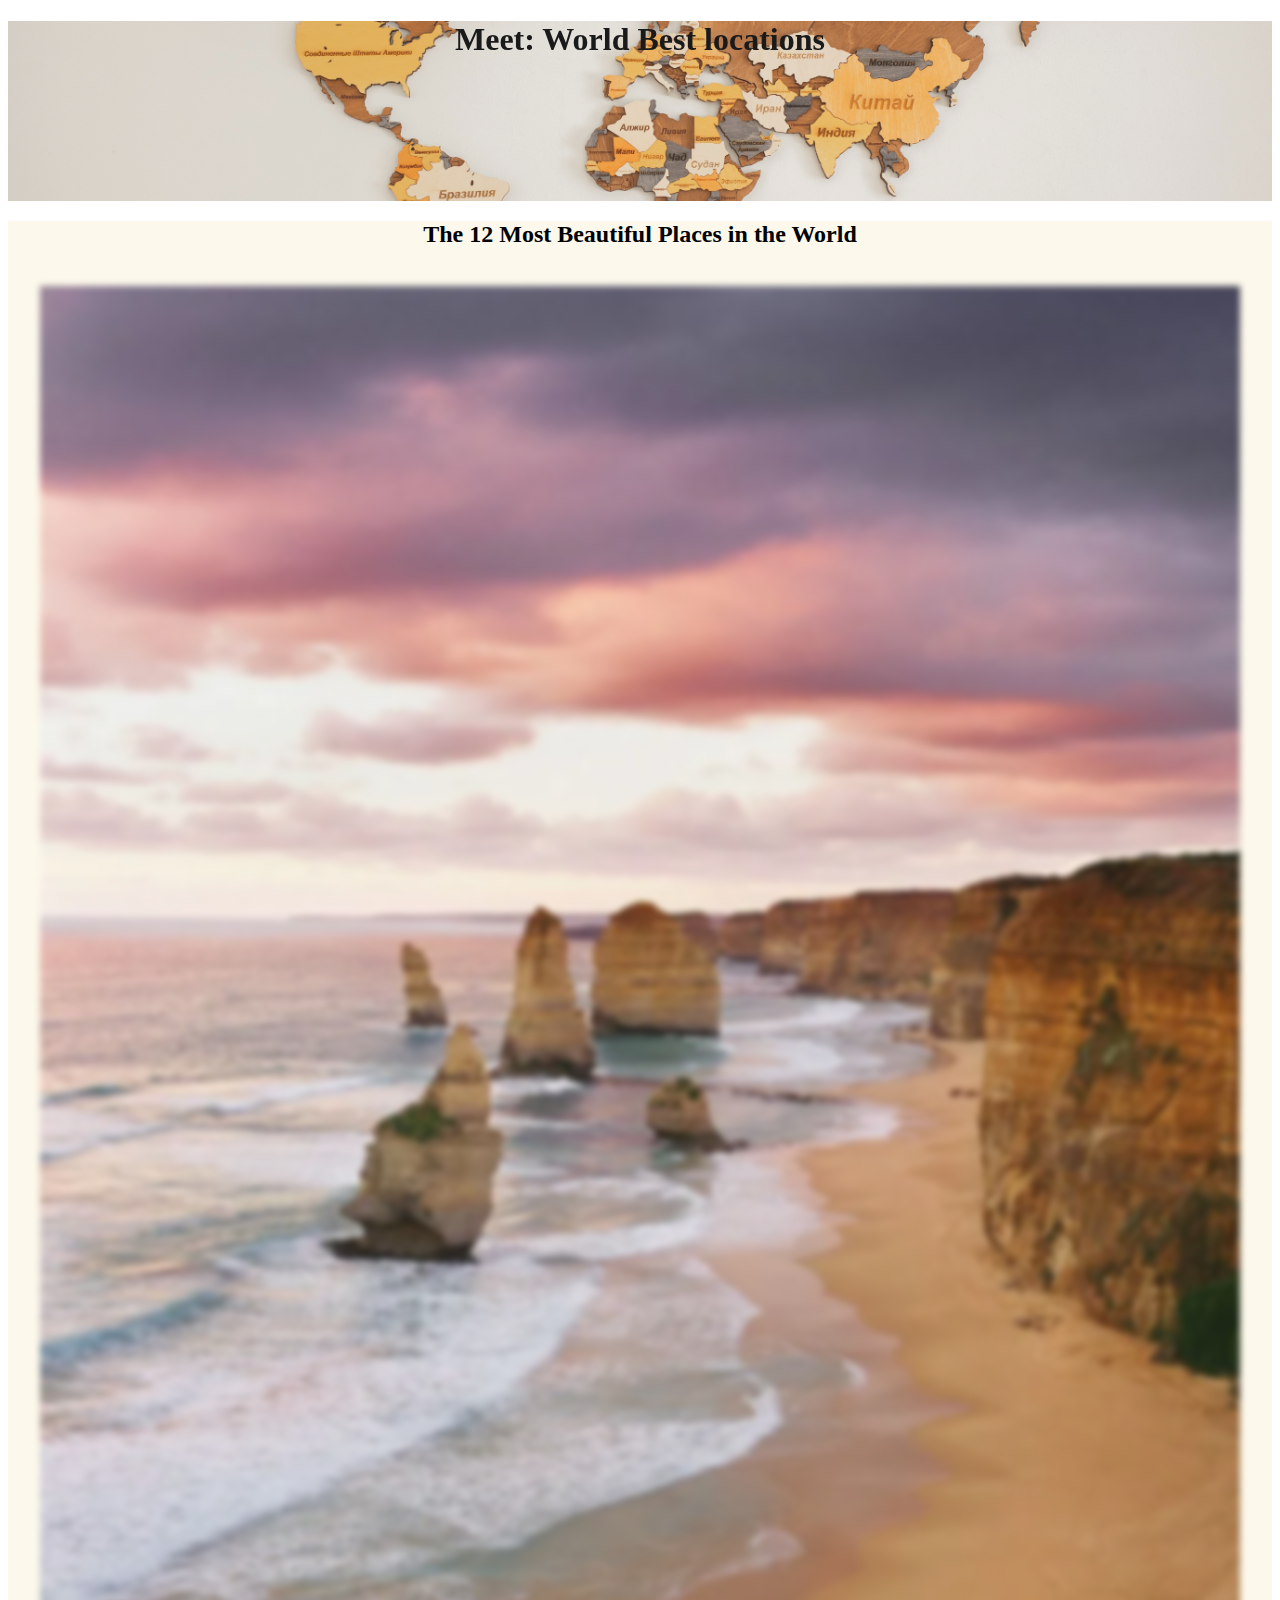
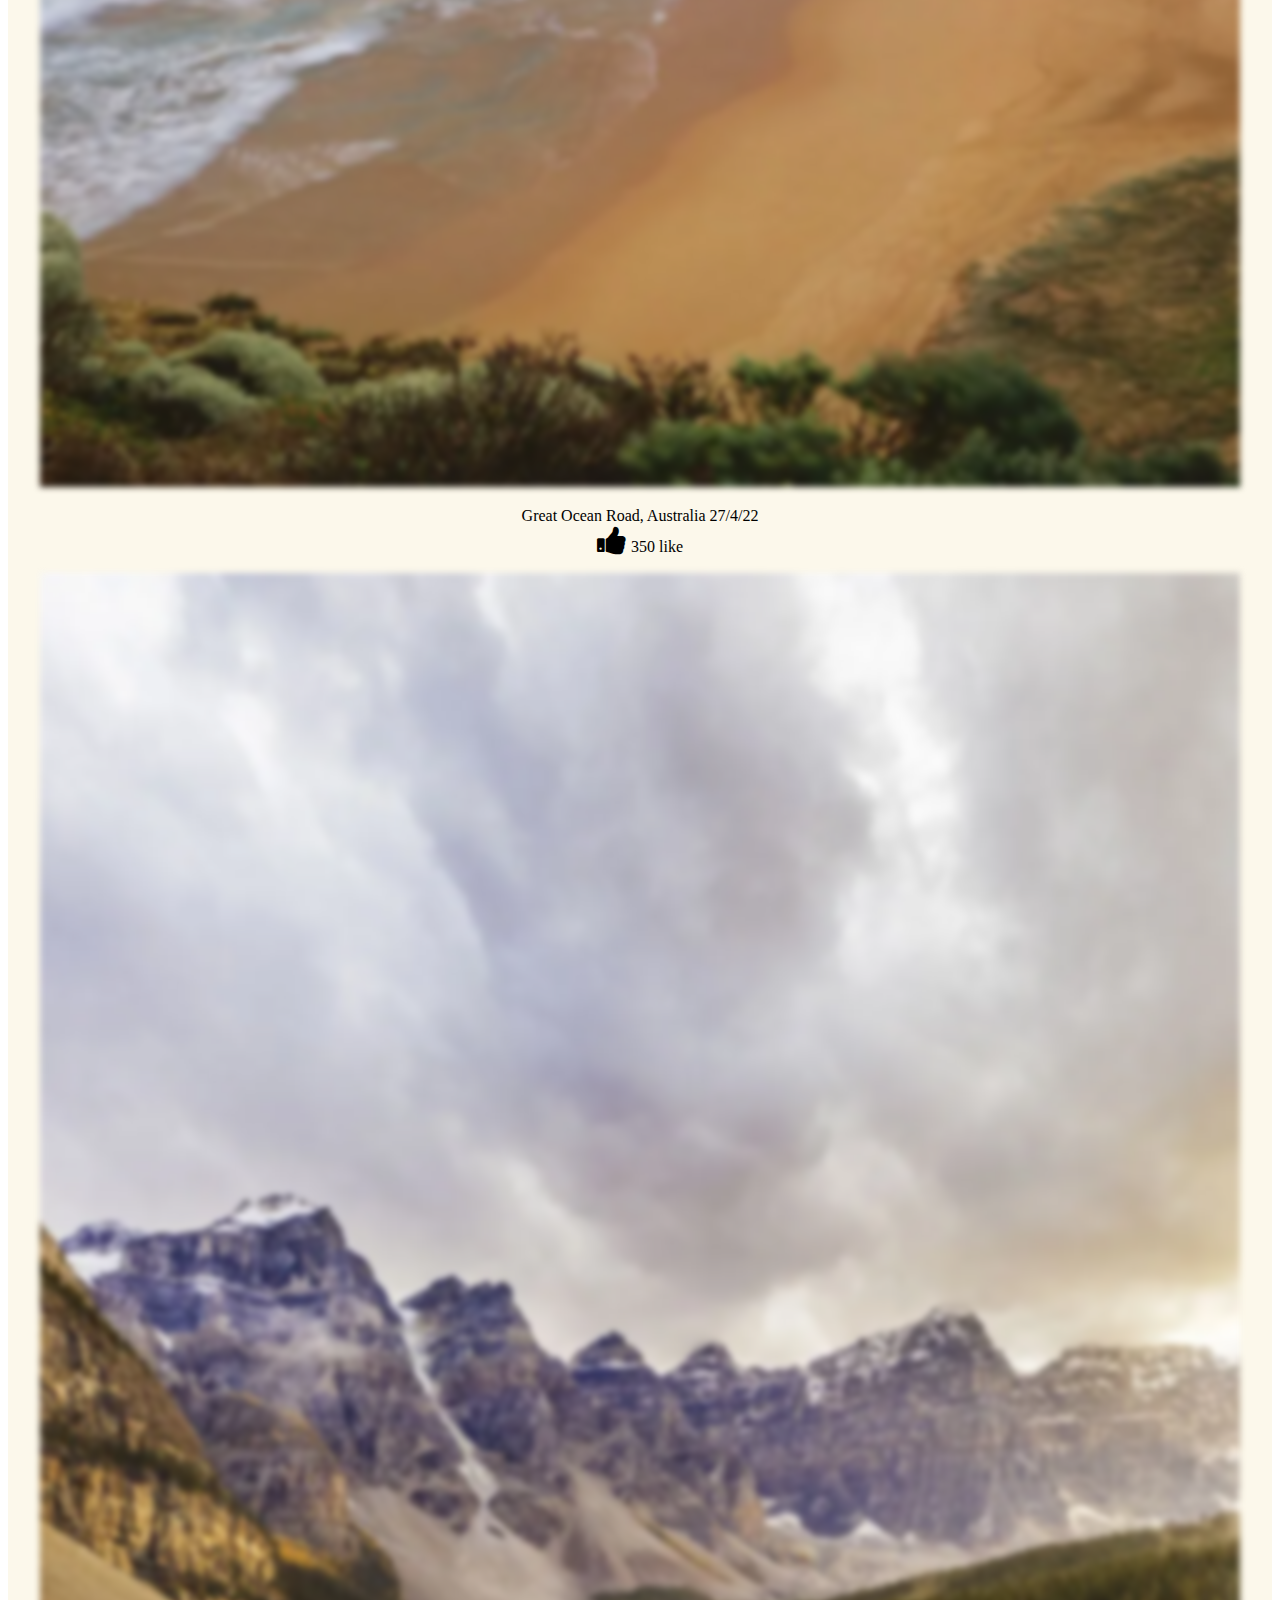
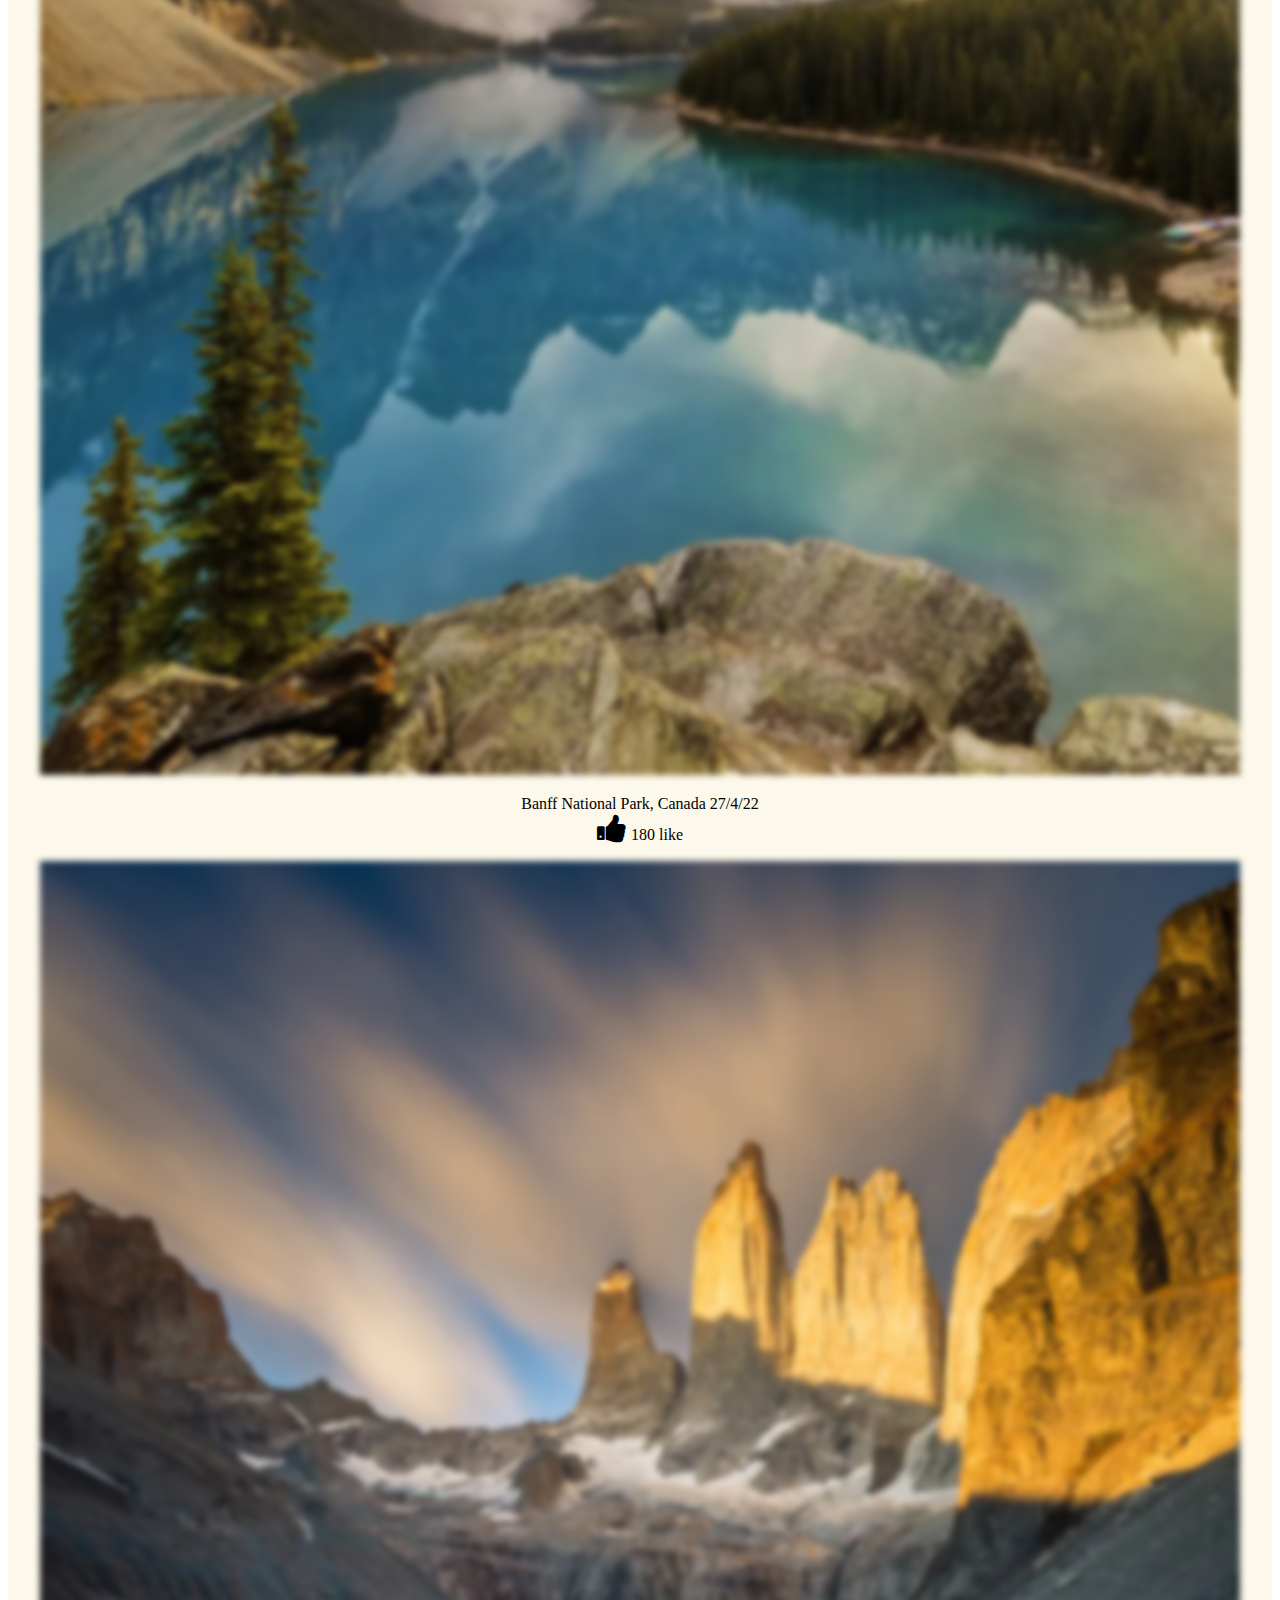
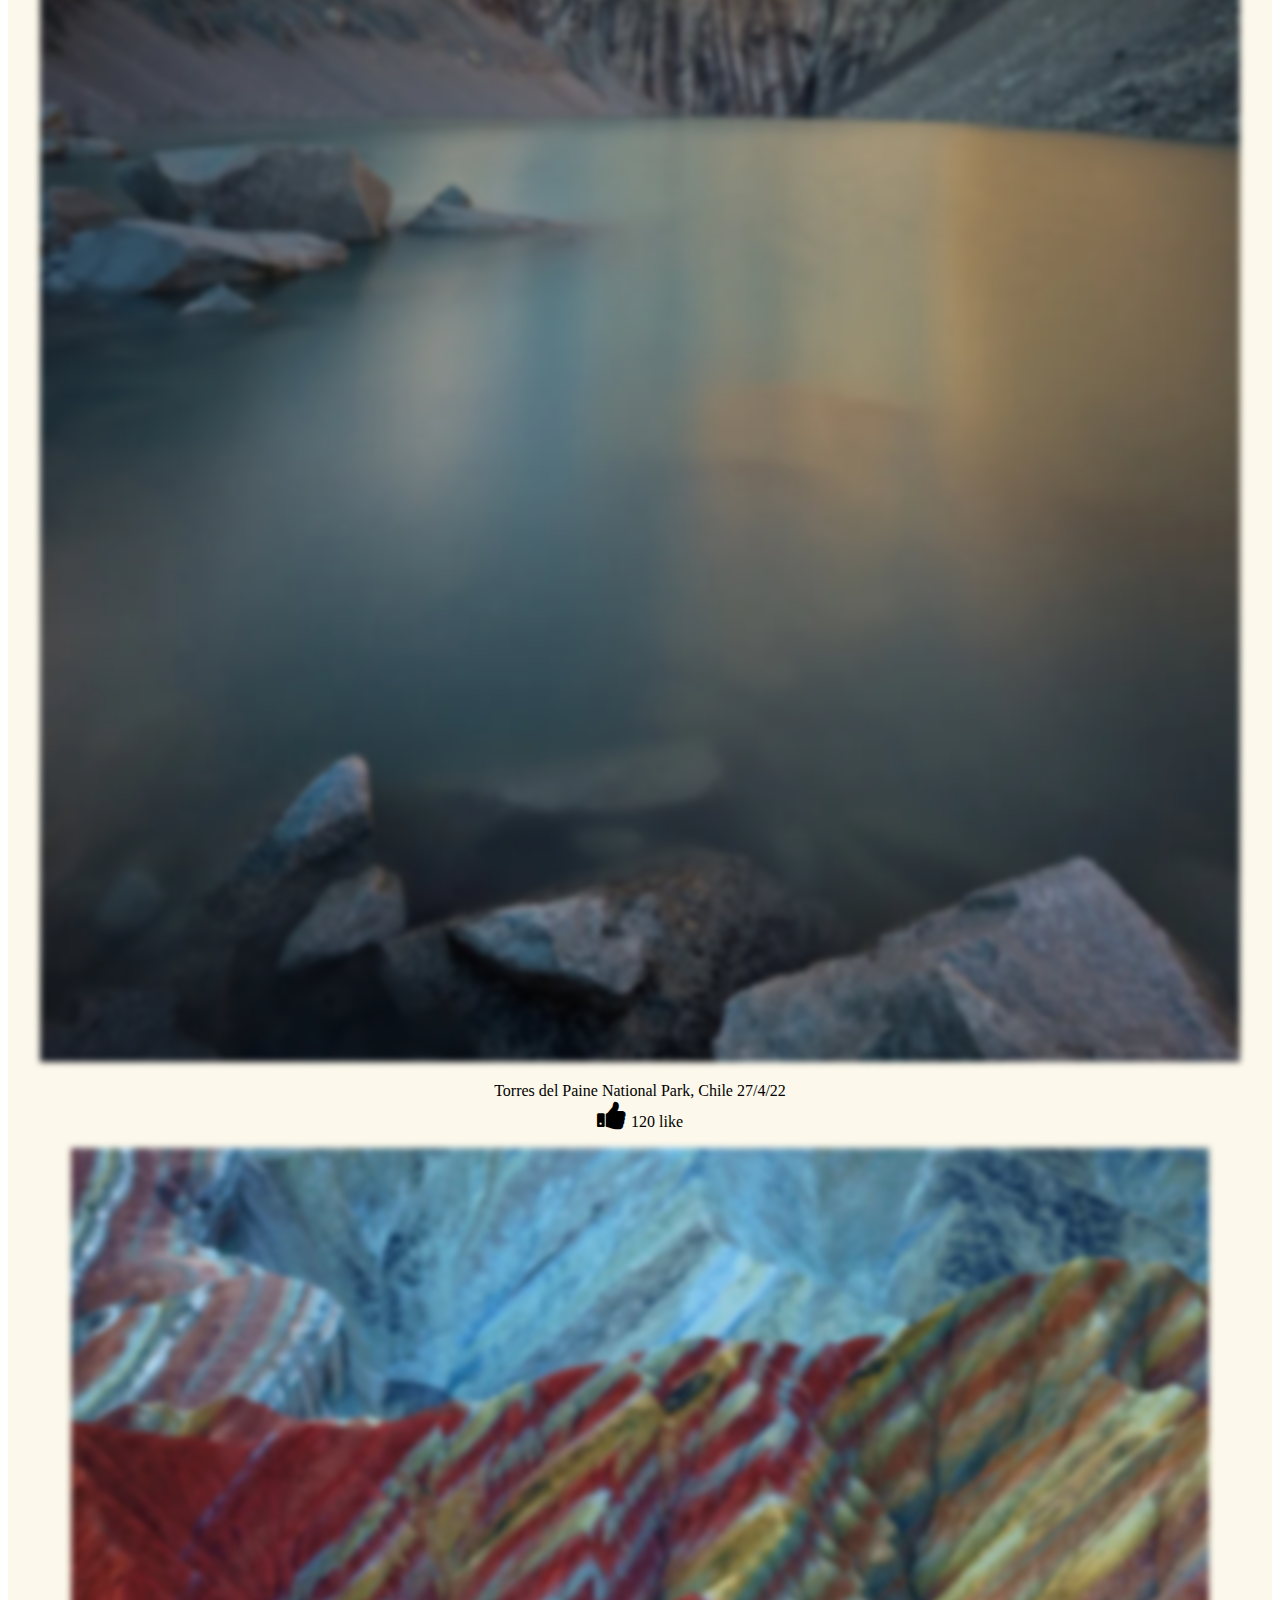
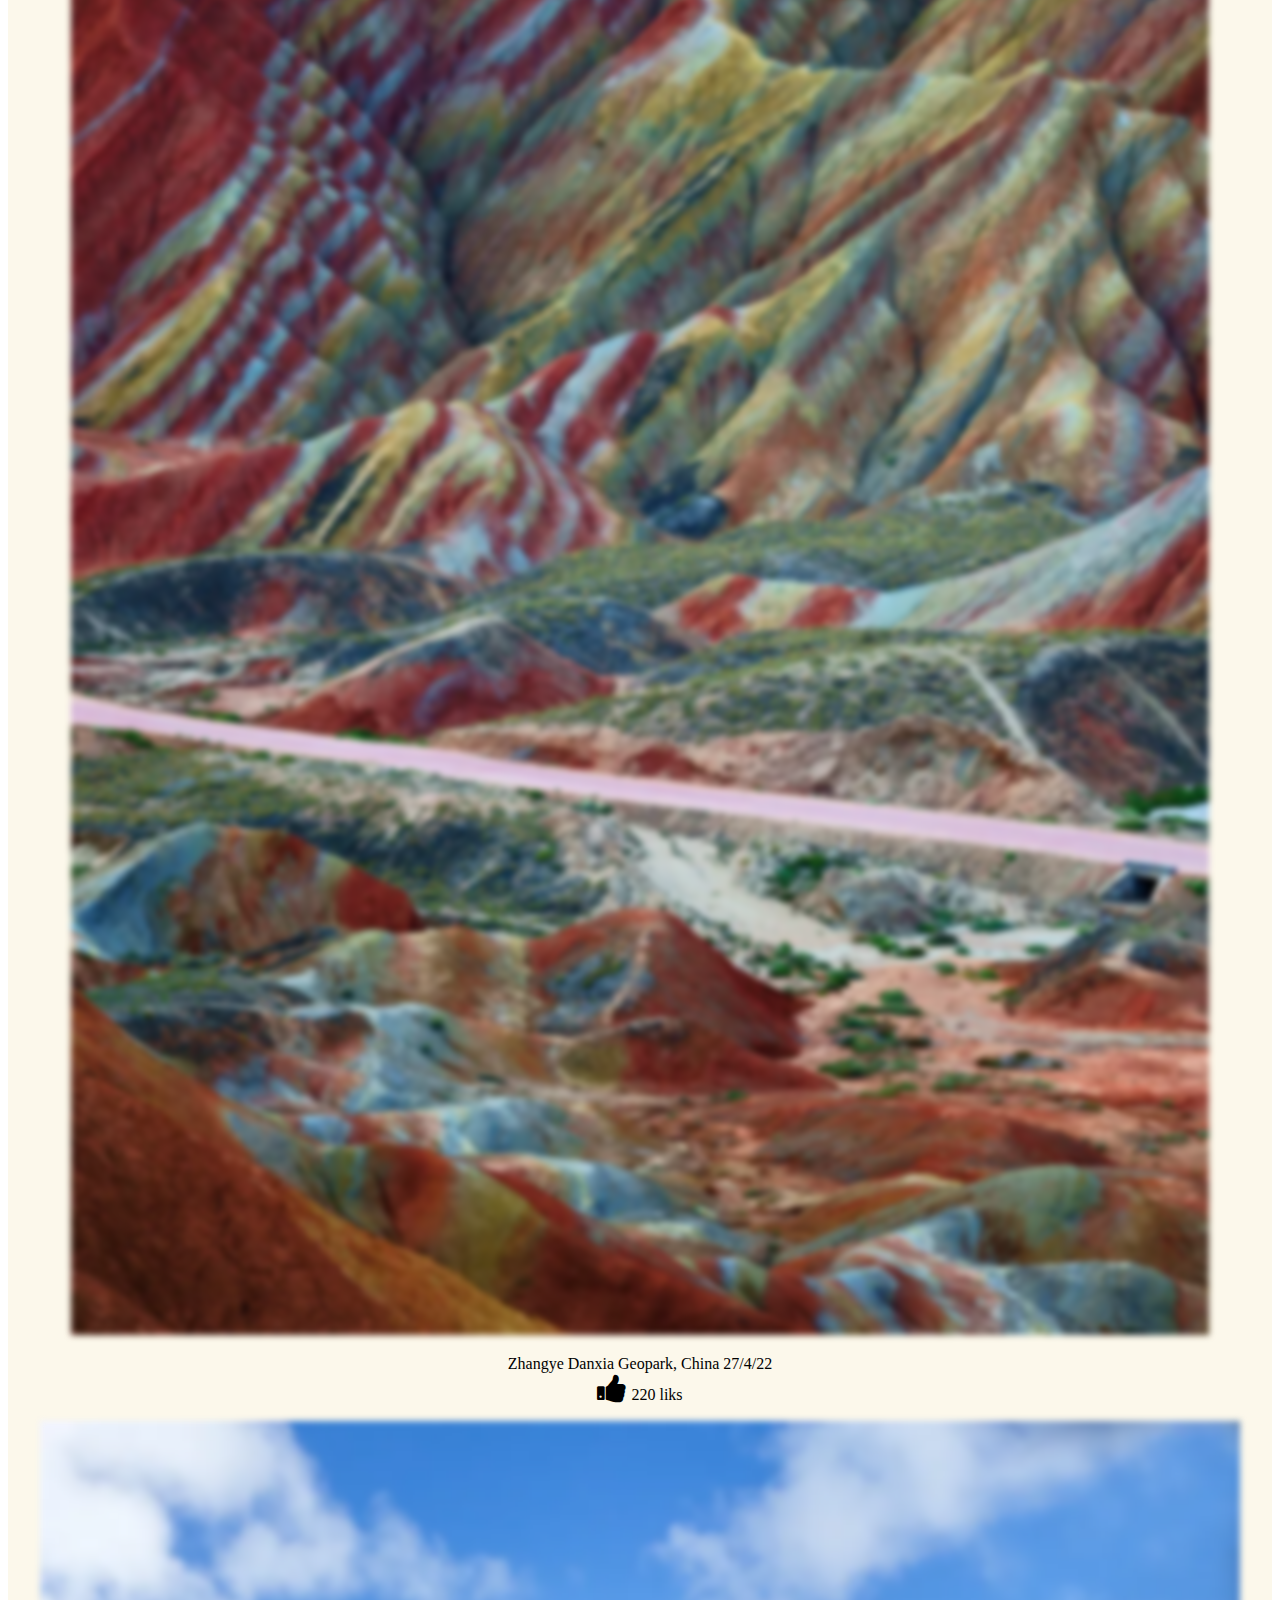
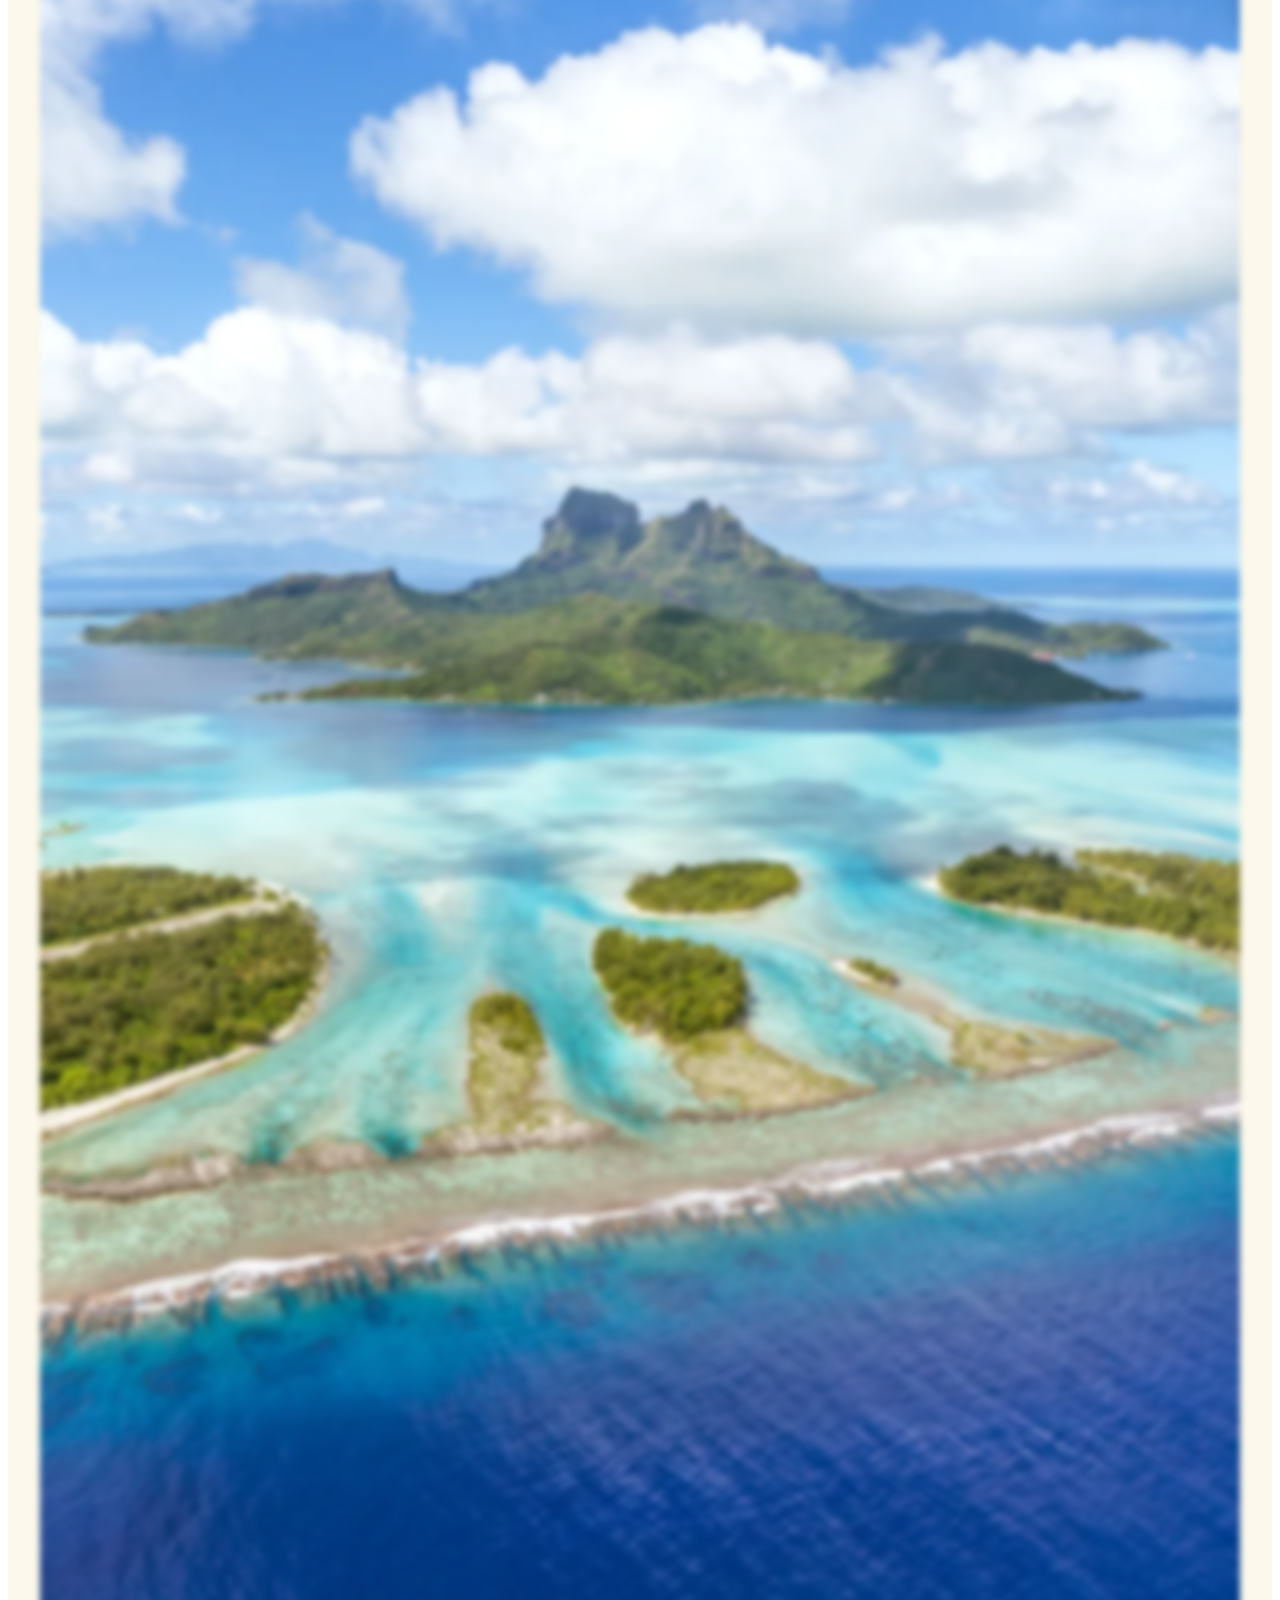
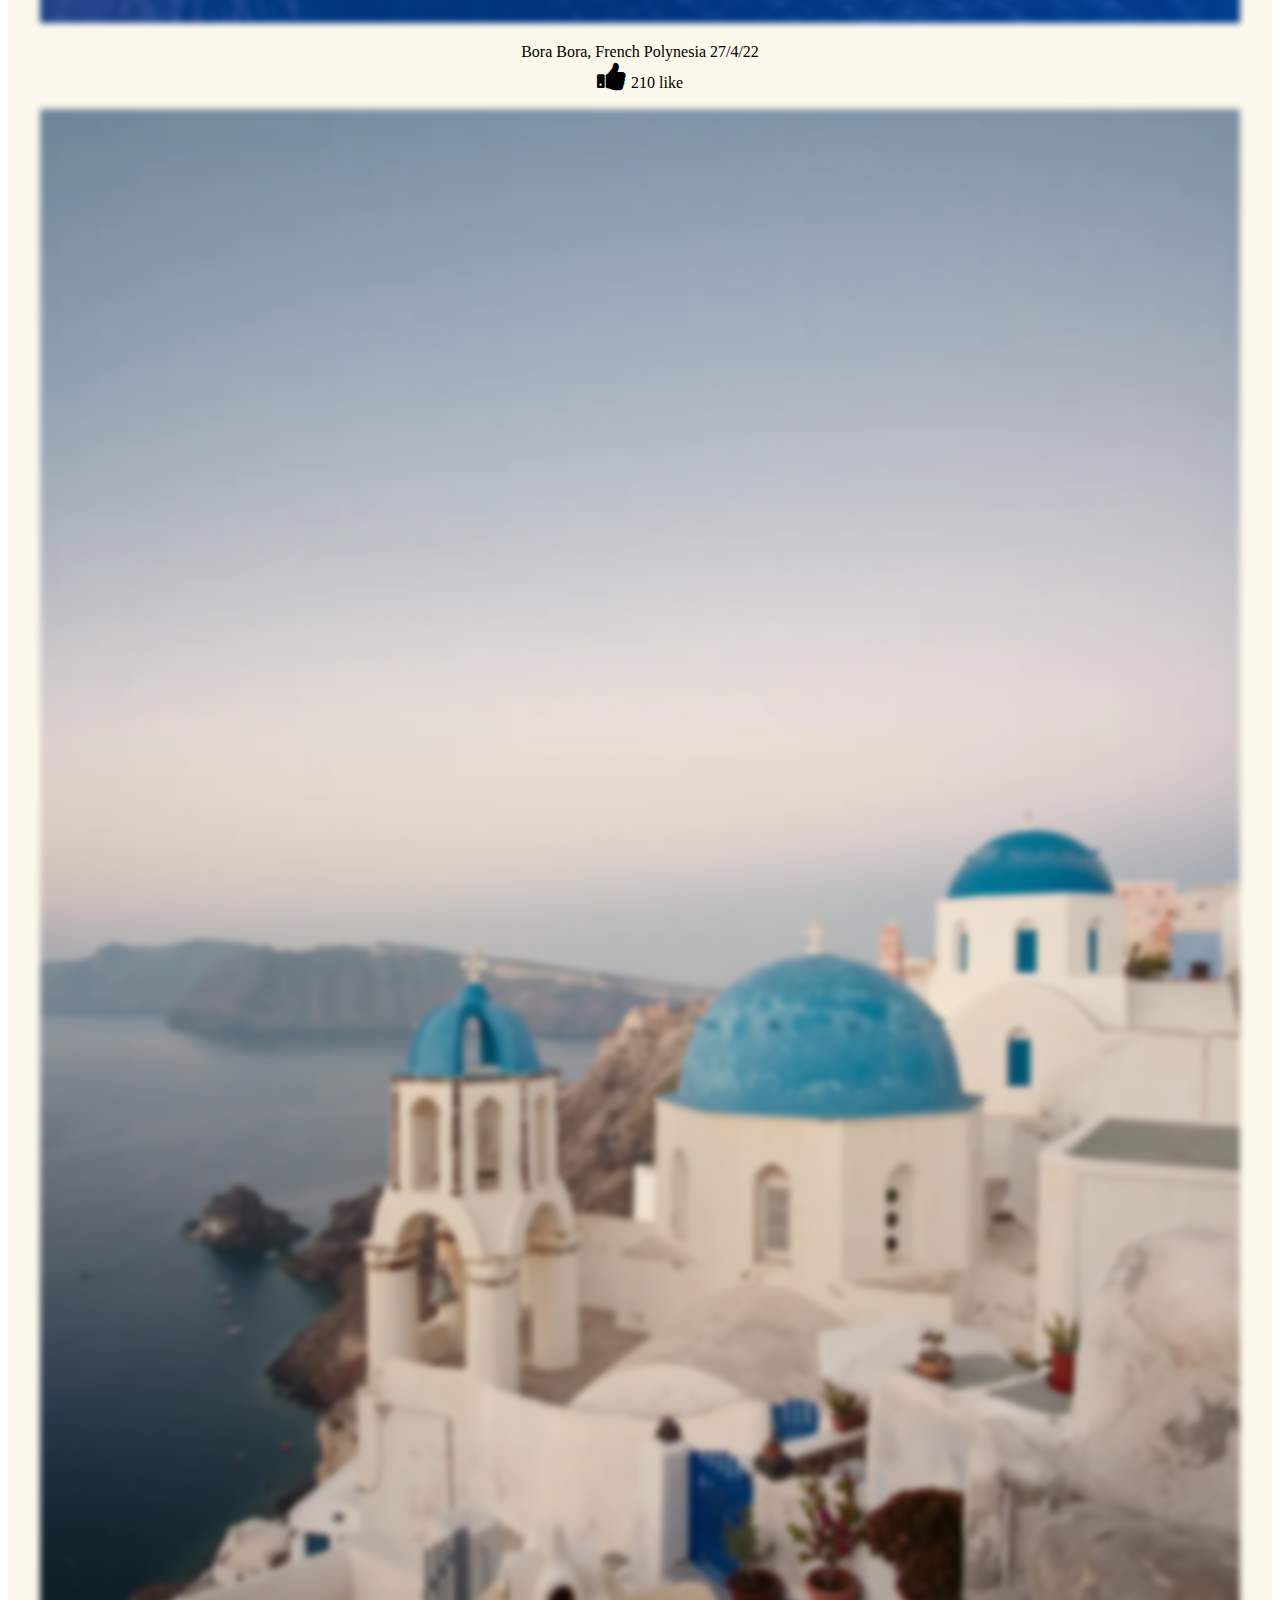
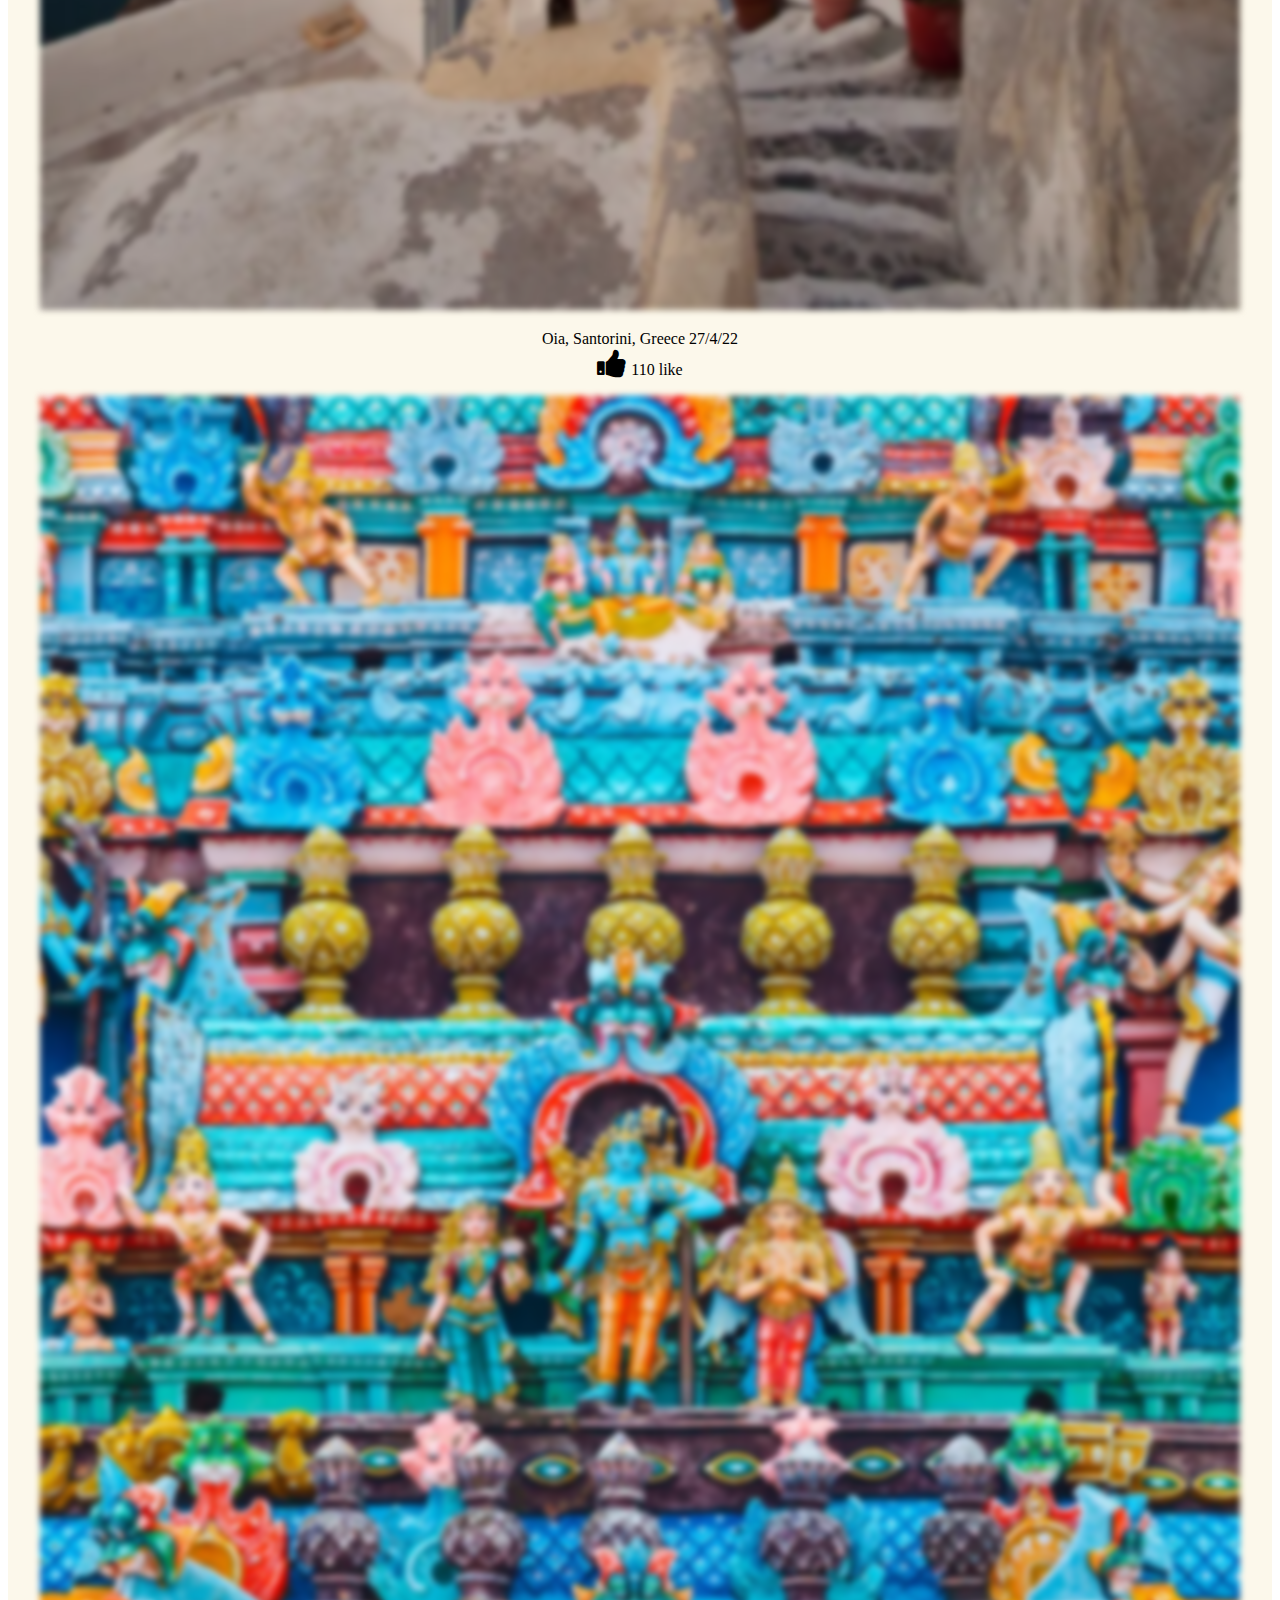
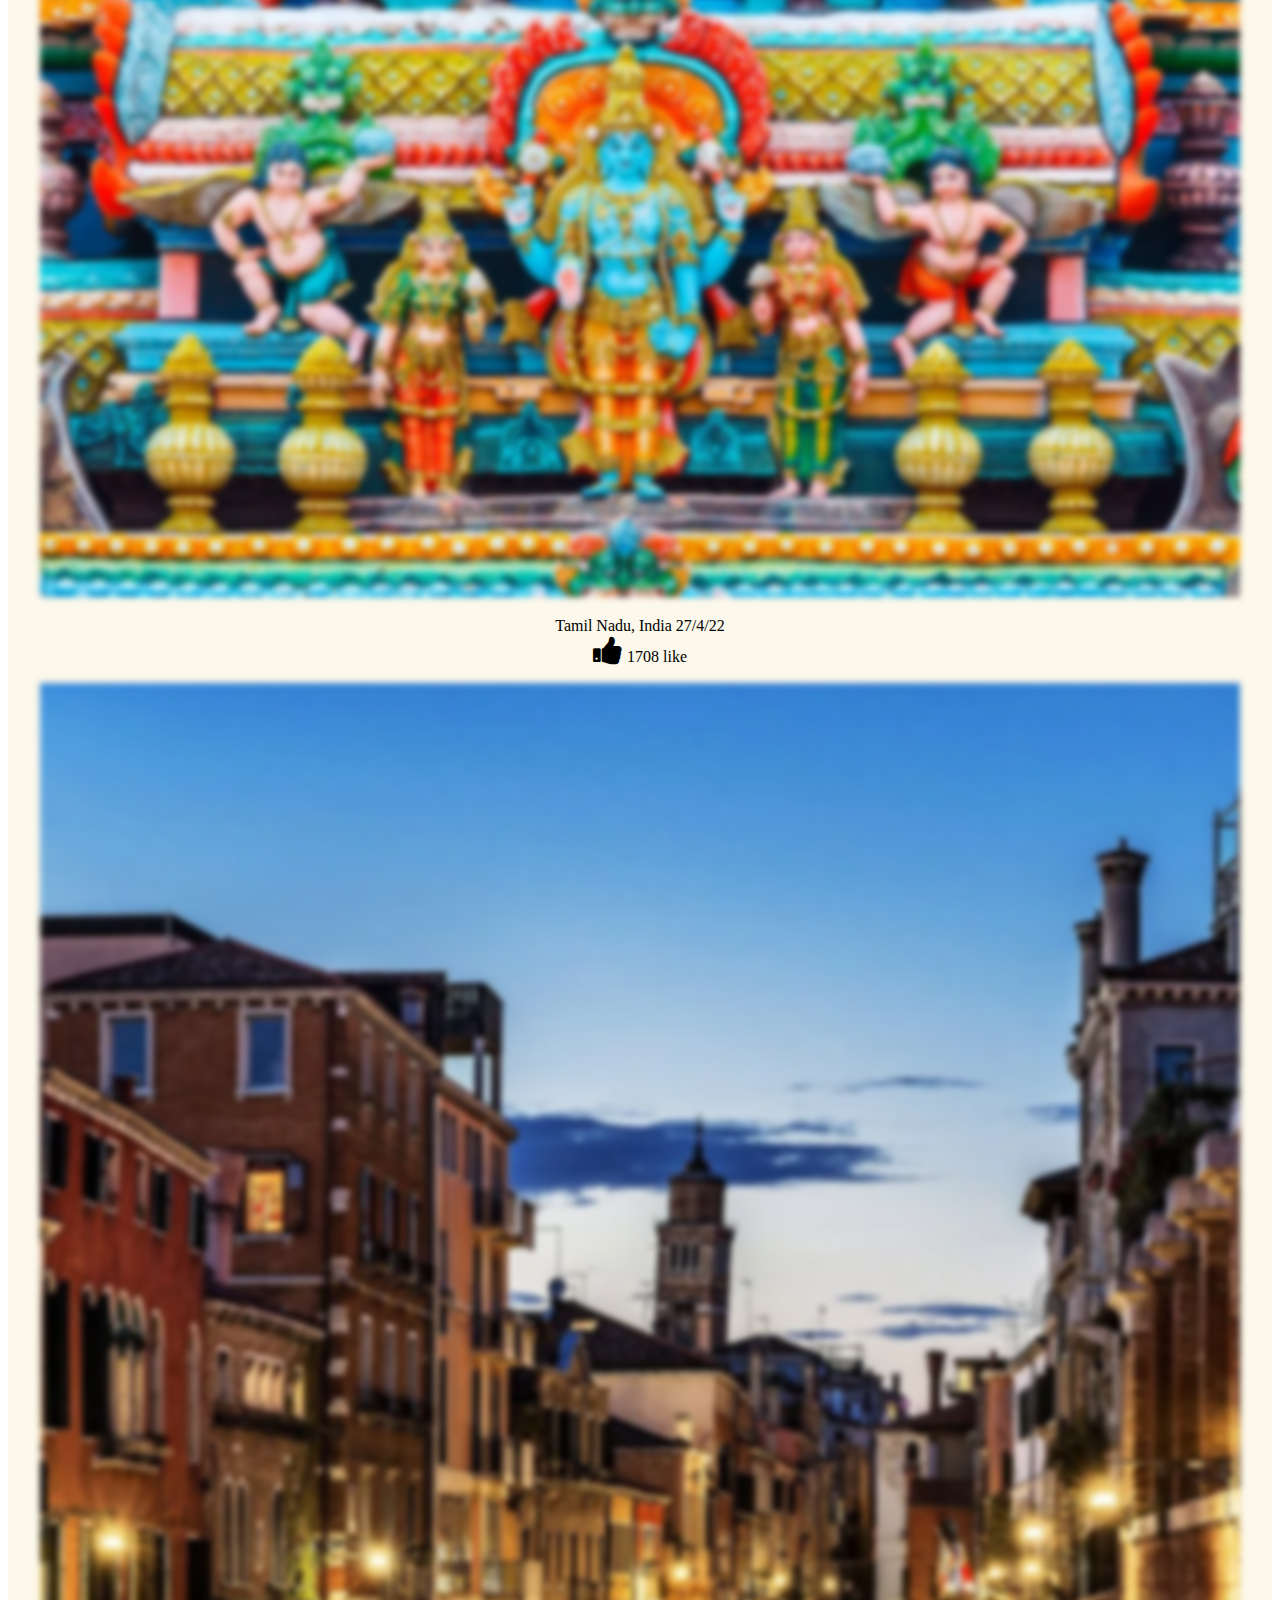
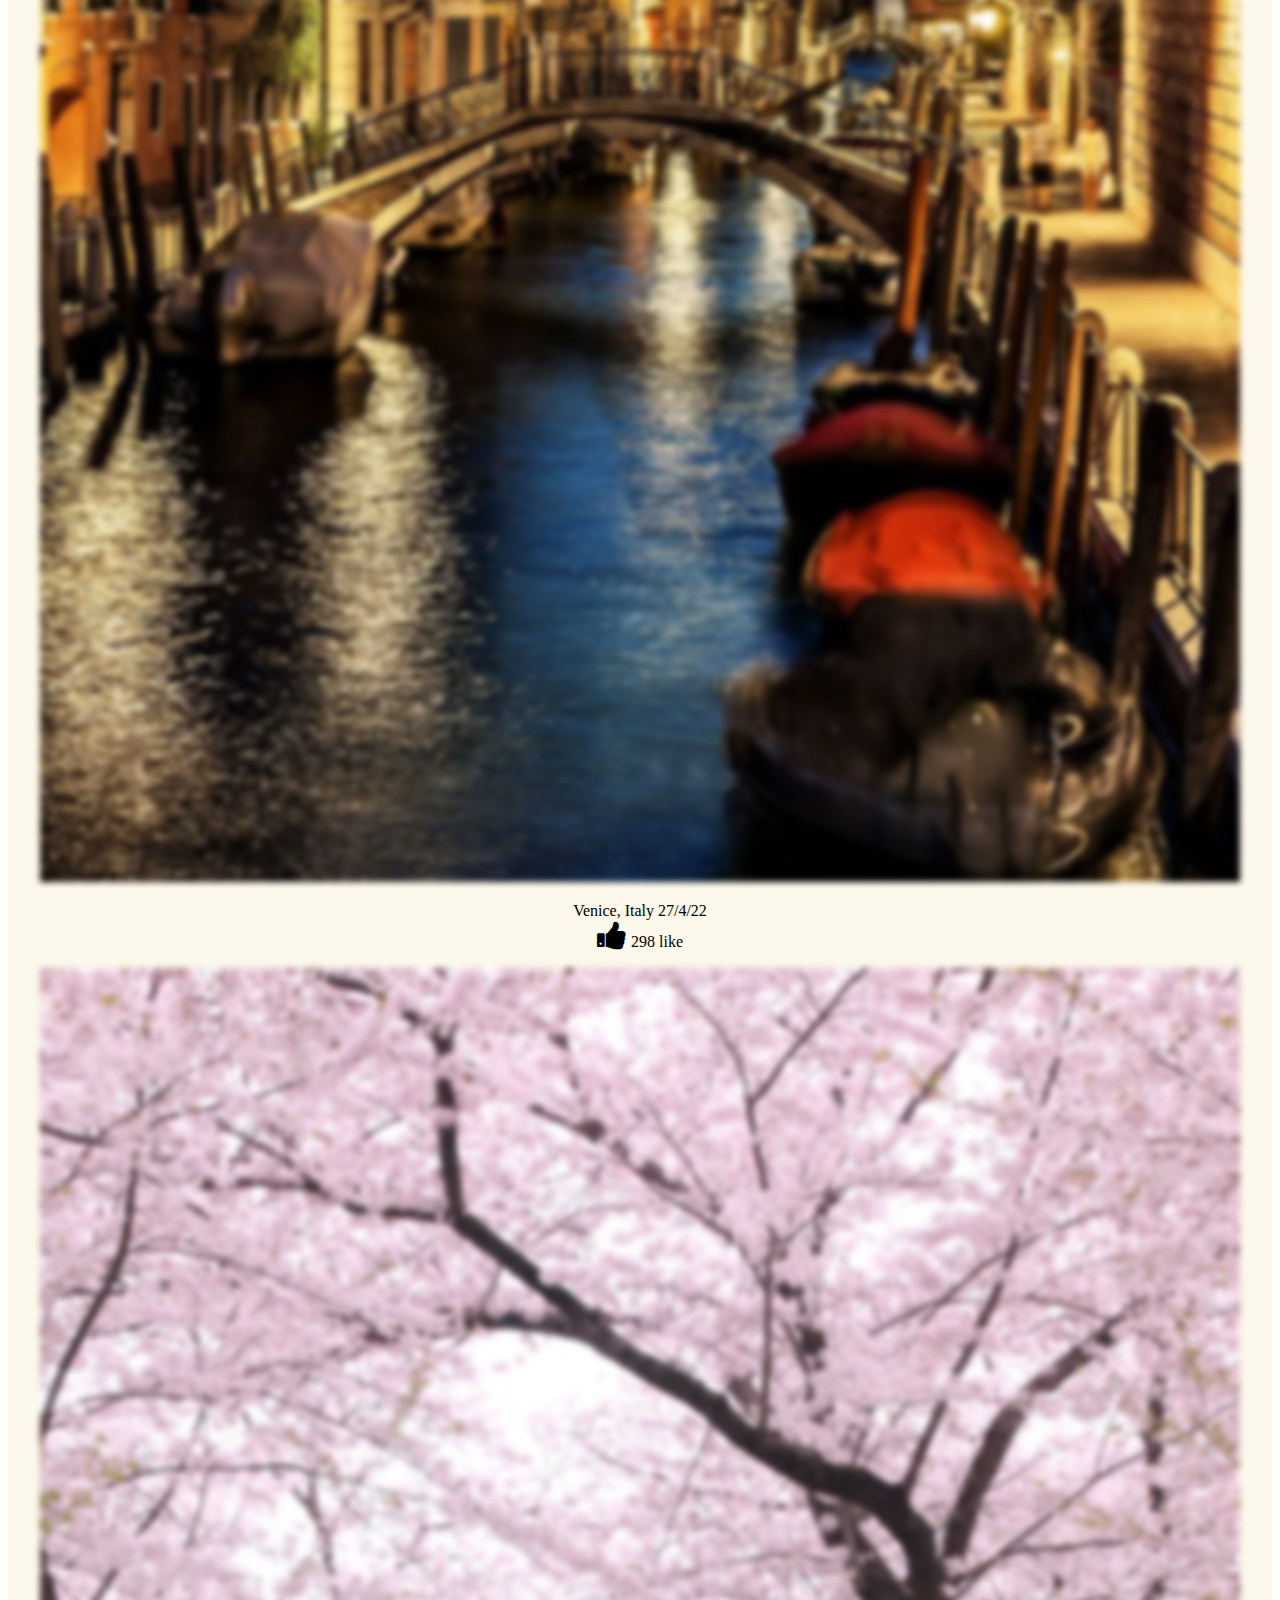
<file: gallery.html>
<!DOCTYPE html>
<html lang="en">

<head>
    <meta charset="UTF-8">
    <meta http-equiv="X-UA-Compatible" content="IE=edge">
    <meta name="viewport" content="width=device-width, initial-scale=1.0">
    <title>GALLERY</title>
    <link rel="stylesheet" href="https://cdnjs.cloudflare.com/ajax/libs/font-awesome/4.7.0/css/font-awesome.min.css">
    <link href="https://cdn.jsdelivr.net/npm/bootstrap@5.0.2/dist/css/bootstrap.min.css" rel="stylesheet"
        integrity="sha384-EVSTQN3/azprG1Anm3QDgpJLIm9Nao0Yz1ztcQTwFspd3yD65VohhpuuCOmLASjC" crossorigin="anonymous">
    <link rel="stylesheet" href="gallery.css">
</head>

<body>

    <div class="sticky-top header-div">
        <h1>Meet: World Best locations</h1>
    </div>

    <div class="container-fluid container-style">
        <h2>The 12 Most Beautiful Places in the World</h2><br>

        <div class="row">
            <div class="col-xs-12 col-md-3">
                <div class="thumbnail"><img src="images/australia.webp"></div>
                <div class="caption"><p>Great Ocean Road, Australia 27/4/22 <br><i class="fa fa-thumbs-up fa-style"></i> 350 like</p></div>
            </div>
            <div class="col-xs-12 col-md-3">
                <div class="thumbnail"><img src="images/canada.webp"></div>
                <div class="caption"><p>Banff National Park, Canada 27/4/22 <br><i class="fa fa-thumbs-up fa-style"></i> 180 like</p></div>
            </div>
            <div class="col-xs-12 col-md-3">
                <div class="thumbnail"><img src="images/chile.webp"></div>
                <div class="caption"><p> Torres del Paine National Park, Chile 27/4/22 <br><i class="fa fa-thumbs-up fa-style"></i> 120 like</p></div>
            </div>
            <div class="col-xs-12 col-md-3">
                <div class="thumbnail"><img src="images/china.webp" style="width:90%"></div>
                <div class="caption"><p>Zhangye Danxia Geopark, China 27/4/22 <br><i class="fa fa-thumbs-up fa-style"></i> 220 liks</p></div>
            </div>
        </div>
        <div class="row">
            <div class="col-xs-12 col-md-3">
                <div class="thumbnail"><img src="images/Bora Bora.webp"></div>
                <div class="caption"><p>Bora Bora, French Polynesia 27/4/22 <br><i class="fa fa-thumbs-up fa-style"></i> 210 like</p></div>
            </div>
            <div class="col-xs-12 col-md-3">
                <div class="thumbnail"><img src="images/greece.webp"></div>
                <div class="caption"><p>Oia, Santorini, Greece 27/4/22 <br><i class="fa fa-thumbs-up fa-style"></i> 110 like</p></div>
            </div>
            <div class="col-xs-12 col-md-3">
                <div class="thumbnail"><img src="images/india.webp"></div>
                <div class="caption"><p>Tamil Nadu, India 27/4/22<br><i class="fa fa-thumbs-up fa-style"></i> 1708 like</p></div>
            </div>
            <div class="col-xs-12 col-md-3">
                <div class="thumbnail"><img src="images/italy.webp"></div>
                <div class="caption"><p>Venice, Italy 27/4/22<br><i class="fa fa-thumbs-up fa-style"></i> 298 like</p></div>
            </div>
        </div>
        <div class="row">
            <div class="col-xs-12 col-md-3">
                <div class="thumbnail"><img src="images/japan.webp"></div>
                <div class="caption"><p>Japan in Cherry Blossom Season 27/4/22 <br><i class="fa fa-thumbs-up fa-style"></i> 670 like</p></div>
            </div>
            <div class="col-xs-12 col-md-3">
                <div class="thumbnail"><img src="images/morocco.webp"></div>
                <div class="caption"><p>Marrakesh, Morocco 27/4/22 <br><i class="fa fa-thumbs-up fa-style"></i> 384 like</p></div>
            </div>
            <div class="col-xs-12 col-md-3">
                <div class="thumbnail"><img src="images/peru.webp"></div>
                <div class="caption"><p>Machu Picchu 27/4/22 <br><i class="fa fa-thumbs-up fa-style"></i> 560 like</p></div>
            </div>
            <div class="col-xs-12 col-md-3">
                <div class="thumbnail"><img src="images/turkey.webp"></div>
                <div class="caption"><p>Pamukkale, Turkey 27/4/22<br><i class="fa fa-thumbs-up fa-style"></i> 134 like</p></div>
            </div>
        </div>

    </div>



    <div class="fixed-bottom footer-div">

        <strong> sara Likaount </strong>
        <a href="https://github.com/sara-likaount" target="_blank"><i class="fa fa-github-square fa-footer">github</i></a>
        <a href="https://www.linkedin.com/in/sara-likaount/" target="_blank"><i class="fa fa-linkedin-square  fa-footer">linkedin</i></a>
        <a href="https://www.facebook.com/sara.likaount/" target="_blank"><i class="fa fa-facebook-square  fa-footer">facbook</i></a>

        <strong> Daniel Gedamo</strong>
        <a href="https://github.com/DanielGedamo" target="_blank"><i class="fa fa-github-square fa-footer">github</i></a>
        <a href="https://www.linkedin.com/in/sara-likaount/" target="_blank"><i class="fa fa-linkedin-square fa-footer">linkedin</i></a>
        <a href="https://www.facebook.com/sara.likaount/" target="_blank"><i class="fa fa-facebook-square fa-footer">facbook</i></a>

</div>



</body>

</html>
</file>
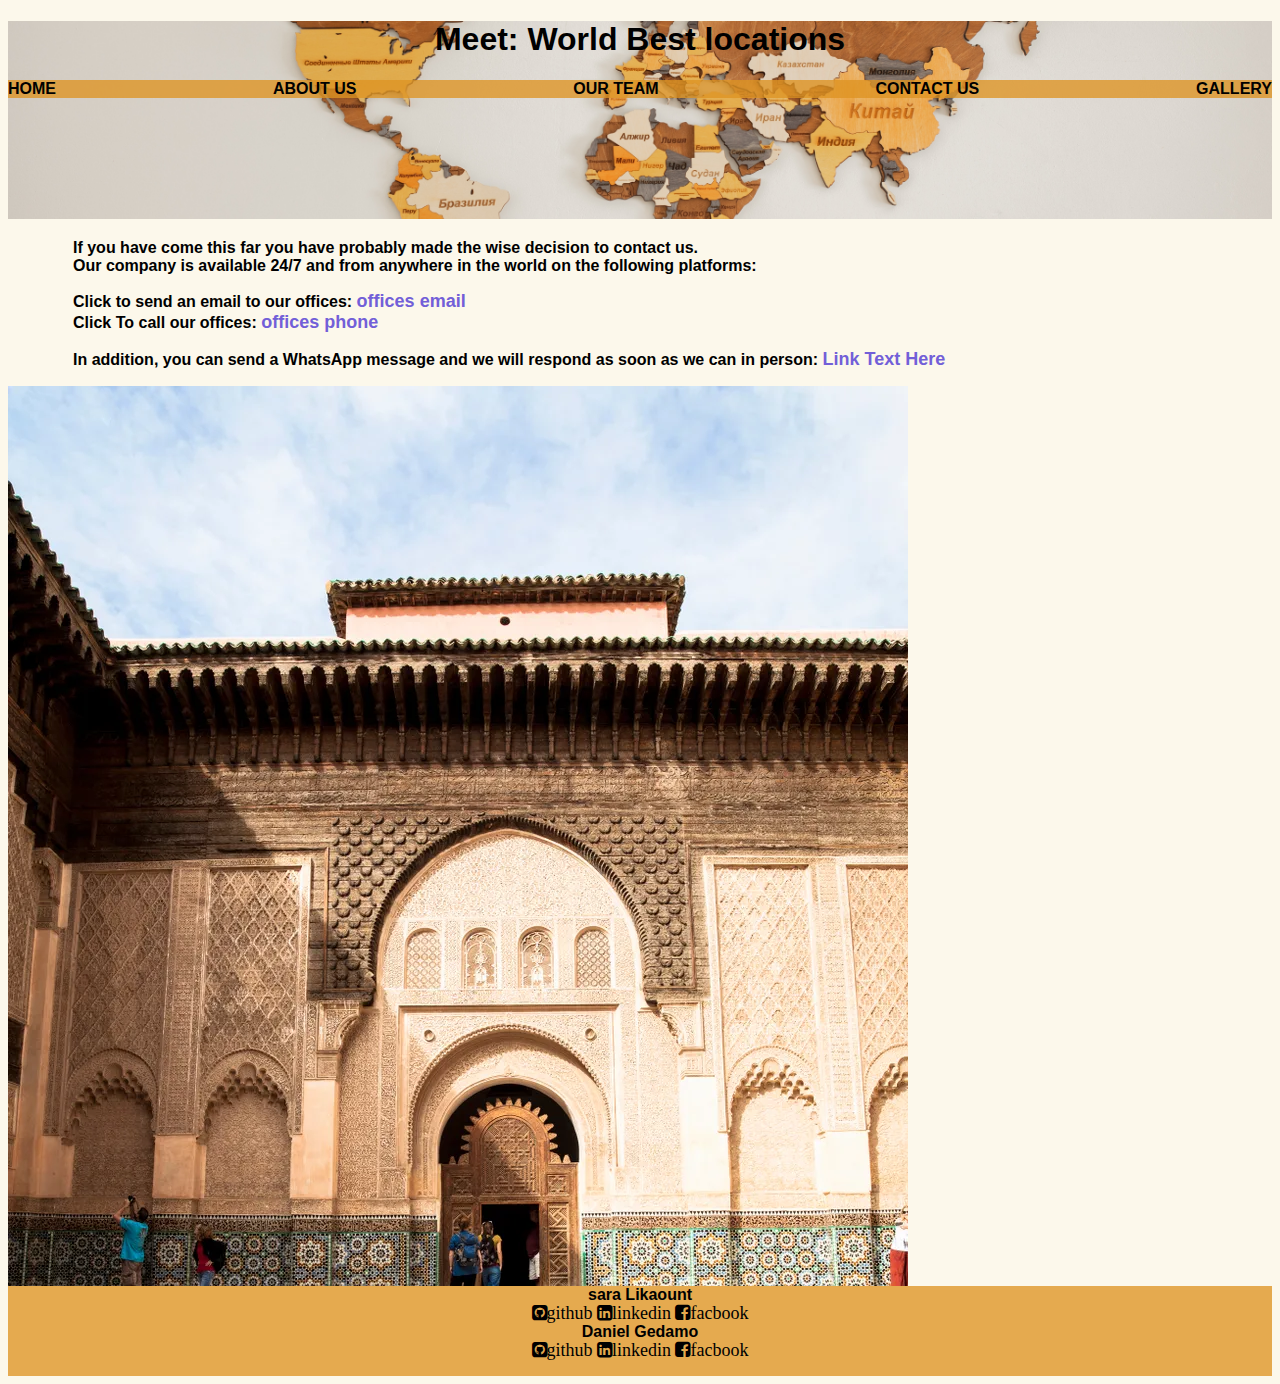
<file: pages/CONTACT.html>
<!DOCTYPE html>
<html lang="en">
<head>
    <meta charset="UTF-8">
    <meta http-equiv="X-UA-Compatible" content="IE=edge">
    <meta name="viewport" content="width=device-width, initial-scale=1.0">
    <title>CONTACT</title>
    <link rel="stylesheet" href="https://cdnjs.cloudflare.com/ajax/libs/font-awesome/4.7.0/css/font-awesome.min.css">
    <link href="https://cdn.jsdelivr.net/npm/bootstrap@5.0.2/dist/css/bootstrap.min.css" rel="stylesheet"
        integrity="sha384-EVSTQN3/azprG1Anm3QDgpJLIm9Nao0Yz1ztcQTwFspd3yD65VohhpuuCOmLASjC" crossorigin="anonymous">
    <link rel="stylesheet" href="/css/contact.css">
</head>
<body>
    <!-- HEADER -->
    
    <div class="sticky-top header-div">
        <h1>Meet: World Best locations</h1>
        <nav class="container-fluid d-flex align-items-end ">
            <div class="container nav-inside">
             <a href="/index.html" target="_blank">HOME</a>
             <a href="/pages/about.html" target="_blank">ABOUT US</a>
             <a href="/pages/TEAM.html" target="_blank">OUR TEAM</a>
             <a href="/pages/CONTACT.html" target="_blank">CONTACT US</a>
             <a href="/gallery.html" target="_blank">GALLERY</a>
            </div>
        </nav>
    </div>
    <!-- MAIN -->
    <main class=" text-dark fs-5  d-flex justify-content-between main-div">
       <div id="text-div"> 
          <p>If you have come this far you have probably made the wise decision   to contact us.<br>
             Our company is available
            24/7 and from anywhere in the world on the following platforms:
             <p>
                Click to send an email to our offices: <a class="contact-links"  href="mailto:someone@example.com" target="_blank">offices email</a><br>
                Click To call our offices: <a class="contact-links" href="tel:0123456789" target="_blank" >offices phone</a><br>
                <p>In addition, you can send a WhatsApp message and we will respond as soon as we can in person: <a class="contact-links" href="https://wa.me/<05425954>" target="_blank">Link Text Here</a></p>
                  

              
            </p>

           </p>

        </div>
        <div class="d-flex side-pic">

        </div>
    </main>




<!-- footer -->
<div class="fixed-bottom  d-flex justify-content-around  footer-div">

    <div><strong> sara Likaount </strong><br>
    <a href="https://github.com/sara-likaount" target="_blank"><i class="fa fa-github-square fa-footer">github</i></a>
    <a href="https://www.linkedin.com/in/sara-likaount/" target="_blank"><i class="fa fa-linkedin-square  fa-footer">linkedin</i></a>
    <a href="https://www.facebook.com/sara.likaount/" target="_blank"><i class="fa fa-facebook-square  fa-footer">facbook</i></a></div>

    <div><strong> Daniel Gedamo</strong><br>
    <a href="https://github.com/DanielGedamo" target="_blank"><i class="fa fa-github-square fa-footer">github</i></a>
    <a href="https://www.linkedin.com/in/sara-likaount/" target="_blank"><i class="fa fa-linkedin-square fa-footer">linkedin</i></a>
    <a href="https://www.facebook.com/sara.likaount/" target="_blank"><i class="fa fa-facebook-square fa-footer">facbook</i></a></div>

</div>


</body>
</html>
</file>
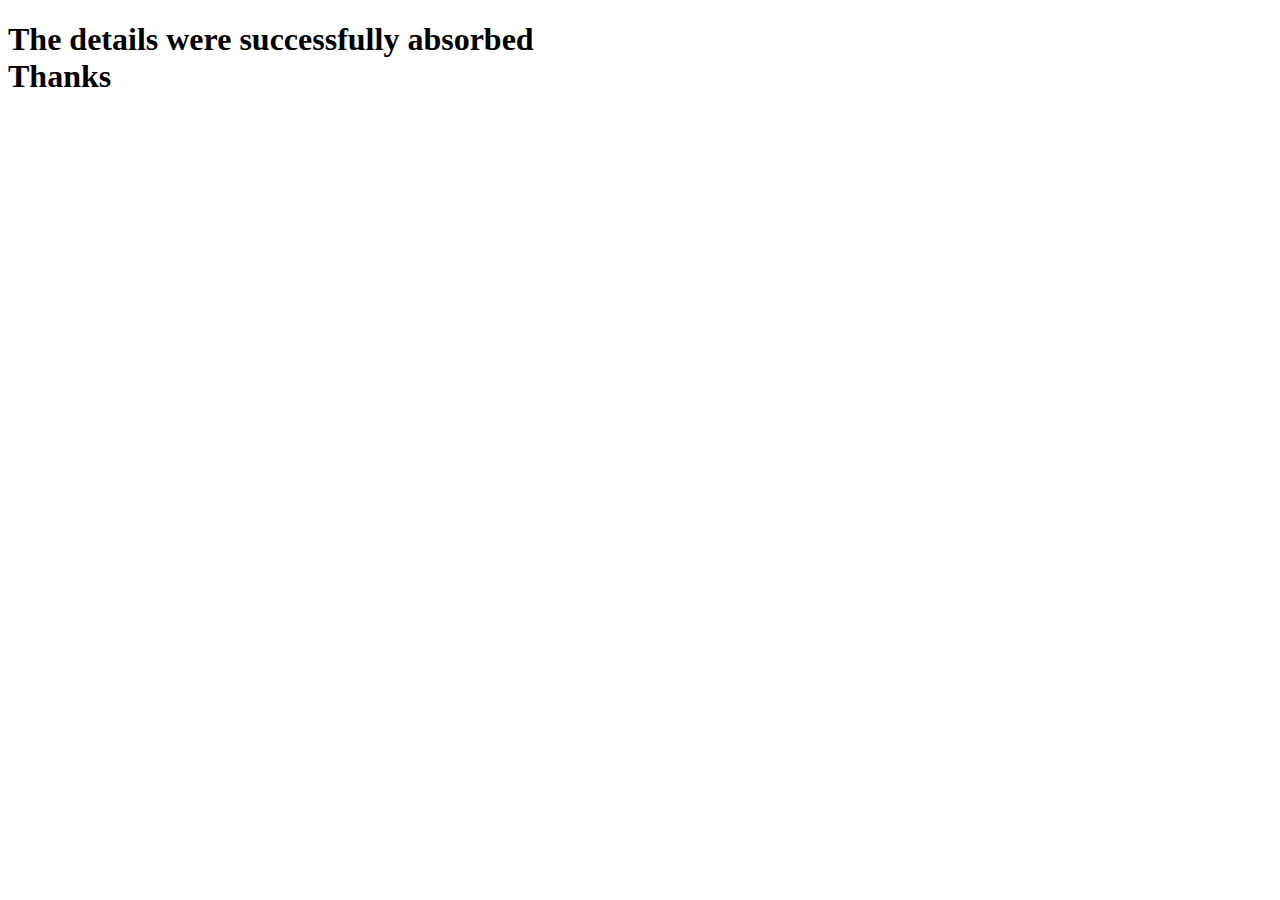
<file: pages/thanks.html>
<!DOCTYPE html>
<html lang="en">
<head>
    <meta charset="UTF-8">
    <meta http-equiv="X-UA-Compatible" content="IE=edge">
    <meta name="viewport" content="width=device-width, initial-scale=1.0">
    <title>Document</title>
</head>
<body>
    <h1>The details were successfully absorbed<br>Thanks</h1>
</body>
</html>
</file>
<file: gallery.css>
.fa-style{
    font-size:xx-large;
    color: black;
    
}
.fa:hover{
    color: red;
}
.thumbnail{
    filter: blur(3px);
}
.thumbnail:hover{
    filter: blur(0px);
}
img{
    width:95%;
    transition: width 3s;
}
img:hover{
    width: 105%; 
}

.header-div{
    height: 20vh;
    background-image: url(images/headerimg.jpg);
    background-size: cover;
    background-position-y: center;
    text-align: center;
    filter: opacity(90%);
  
}

.container-style{
    margin-bottom: 10vh;
    margin-top: 2vh;
    text-align: center;
    background-color: rgba(232, 194, 81, 0.112);

}
.footer-div {
    min-height: 10vh;
    background-color: rgba(101, 100, 100, 0.516);
    text-align: center;

}
.fa-footer{
    font-size: large;
}
@media screen and (max-width: 600px) {
    .footer-div {
        min-height: 10vh;
        background-color: rgba(101, 100, 100, 0.516);
        text-align: center;
        position: sticky;
    
    }
}
</file>
<file: css/contact.css>
body{
    background-color: rgba(232, 194, 81, 0.112);
    font-family: 'Open Sans', sans-serif;
    font-weight: bolder;
  }
  .header-div {
    height: 22vh;
    background-image: url(/images/headerimg.jpg);
    background-size: cover;
    background-position-y: center;
    text-align: center;
    
  }
  .button{
    width: 110px;
  }
  
  .container-style {
    margin-bottom: 10vh;
    margin-top: 1vh;
    
  }
  .container.nav-inside { 
    display: flex;
    justify-content: space-between;
    margin-bottom: -21vh;
    color: #000000;
    background-color:#de9323c7;
  }
  .logo-pic {
    display: block;
    background-color: #dda24b;
    height: 69px;
    width: 125px;
    
  }
  
  
  a {
    color: #000000;
    text-decoration: none;

  }
  
  .contact-links{
    font-size: large;
    color: rgb(114, 95, 216);
  }
  .side-pic{
    background-image: url(/images/morocco.webp);
    height: 100vh;
    width: 100vh;
  }

  #text-div{
    margin-left: 65px;
    margin-top: 20px;
    margin-right: 50px;
  }
  .footer-div {
    min-height: 10vh;
    background-color: #de9323c7;
    text-align: center;

  }
  .fa-footer{
      font-size: large;
  }
  .dropdown{
    color: rgba(232, 194, 81, 0.112);
  }
  
    
  
  
@media screen  and (max-width:600px) {
    .side-pic{
      height: 88vh;
    } 
     
    a {
      color: #000000;
      text-decoration: none;
    
    }
    
    
  .footer-div {
      min-height: 10vh;
      background-color: rgba(101, 100, 100, 0.516);
      text-align: center;
      position: sticky;
    
  }
  .fa-footer{
      font-size: large;
  }
  
  
  .dropdown{
    color: black;
  }
  .dropdown-menu{
    
    position: absolute;
    background-color: rgb(101, 100, 100);
    min-width: 5vh;
    padding: 2vh 1vh;
    z-index: 1;
  }
  .dropdown:hover .dropdown-menu{
    display: block;
  }
  
   .container.nav-inside{
     display: none;
   }
   
   .logo-pic {
    display: block;
    background-color: #dda24b;
    height: 69px;
    width: 125px;
    margin-top: 21%;
}



  
}
</file>
